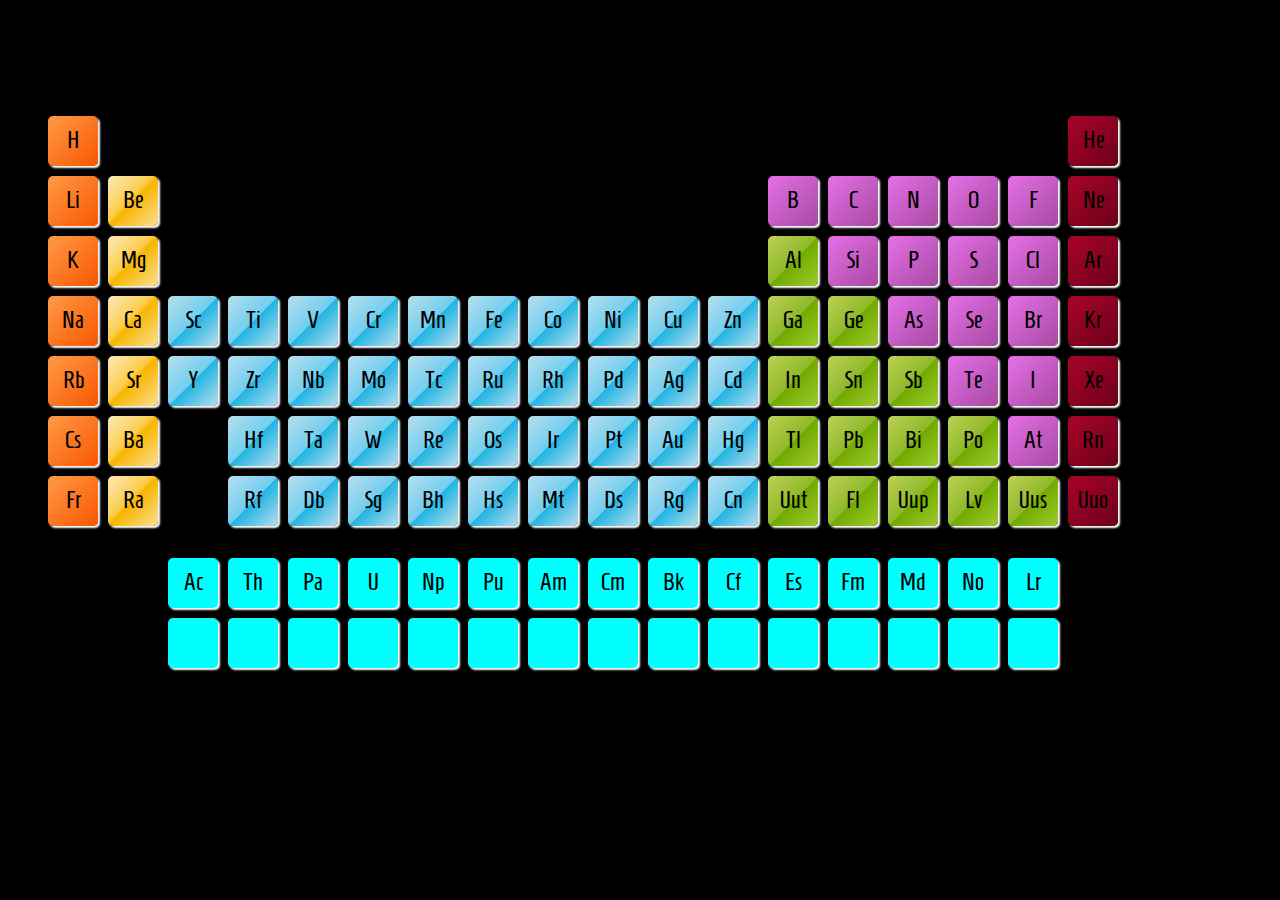
<file: index.html>
<!doctype html>
<html>
	<head>
		<title>Periodic Table</title>
		<link rel="stylesheet" href="style.css"/>
		<link href='http://fonts.googleapis.com/css?family=Homenaje' rel='stylesheet' type='text/css'>
	</head>
	<body>
		<header><div class="title"></div>
		</header>
		<div class="container">
			<section class="alkali">
				<ul>
					<div>H</div>
					<div>Li</div>
					<div>K</div>
					<div>Na</div>
					<div>Rb</div>
					<div>Cs</div>
					<div>Fr</div>
				</ul>
				
			</section>
			<section class="be" id="be">
				<ul>
					<div>Be</div>
					<div>Mg</div>
					<div>Ca</div>
					<div>Sr</div>
					<div>Ba</div>
					<div>Ra</div>
					
				</ul>
			</section>
			<section class="tm" id="sc">
				<ul>
					<div>Sc</div>
					<div>Y</div>
		
					
				</ul>
			</section>
			<section class="tm" id="ti">
				<ul>
					<div>Ti</div>
					<div>Zr</div>
					<div>Hf</div>
					<div>Rf</div>
		
				</ul>
			</section>
			<section class="tm" id="v">
				<ul>
					<div>V</div>
					<div>Nb</div>
					<div>Ta</div>
					<div>Db</div>
		
				</ul>

			</section>
				<section class="tm" id="cr">
				<ul>
					<div>Cr</div>
					<div>Mo</div>
					<div>W</div>
					<div>Sg</div>
		
				</ul>
				
			</section>
				<section class="tm" id="mn">
				<ul>
					<div>Mn</div>
					<div>Tc</div>
					<div>Re</div>
					<div>Bh</div>
		
				</ul>
				
			</section>
				<section class="tm" id="fe">
				<ul>
					<div>Fe</div>
					<div>Ru</div>
					<div>Os</div>
					<div>Hs</div>
		
				</ul>
				
			</section>
			<section class="tm" id="co">
				<ul>
					<div>Co</div>
					<div>Rh</div>
					<div>Ir</div>
					<div>Mt</div>
		
				</ul>
				
			</section>
			<section class="tm" id="ni">
				<ul>
					<div>Ni</div>
					<div>Pd</div>
					<div>Pt</div>
					<div>Ds</div>
		
				</ul>
				
			</section>
			<section class="tm" id="cu">
				<ul>
					<div>Cu</div>
					<div>Ag</div>
					<div>Au</div>
					<div>Rg</div>
		
				</ul>
				
			</section>
					<section class="tm" id="zn">
				<ul>

					<div>Zn</div>
					<div>Cd</div>
					<div>Hg</div>
					<div>Cn</div>
				</ul>
		
				
			</section>
					<section class="pm" id="al">
				<ul>
					<div id="nm">B</div>
					<div>Al</div>
					<div>Ga</div>
					<div>In</div>
					<div>Tl</div>
					<div>Uut</div>
		
				</ul>
				
			</section>
			<section class="pm" id="c">
				<ul>
					<div id="nm">C</div>
					<div id="nm">Si</div>
					<div>Ge</div>
					<div>Sn</div>
					<div>Pb</div>
					<div>Fl</div>
		
				</ul>
				
			</section>
			<section class="pm" id="n">
				<ul>
					<div id="nm">N</div>
					<div id="nm">P</div>
					<div id="nm">As</div>
					<div>Sb</div>
					<div>Bi</div>
					<div>Uup</div>

				</ul>
			</section>
			<section class="pm" id="o">
				<ul>
					<div id="nm">O</div>
					<div id="nm">S</div>
					<div id="nm">Se</div>
					<div id="nm">Te</div>
					<div>Po</div>
					<div>Lv</div>

				</ul>

			</section>
			<section class="pm" id="f">
				<ul>
					<div id="nm">F</div>
					<div id="nm">Cl</div>
					<div id="nm">Br</div>
					<div id="nm">I</div>
					<div id="nm">At</div>
					<div>Uus</div>

				</ul>

			</section>
				<section class="ng" id="he">
				<ul>
					<div>He</div>
					<div>Ne</div>
					<div>Ar</div>
					<div>Kr</div>
					<div>Xe</div>
					<div>Rn</div>
					<div>Uuo</div>

				</ul>

			</section>
			<div class="Ac_La">
			<section class ="re">
				<ul>
					<div>Ac</div>
					<div></div>
				</ul>
			</section>
			<section class ="re">
				<ul>
					<div>Th</div>
					<div></div>
				</ul>
			</section>
			<section class ="re">
				<ul>
					<div>Pa</div>
					<div></div>
				</ul>
			</section>
			<section class ="re">
				<ul>
					<div>U</div>
					<div></div>
				</ul>
			</section>
			<section class ="re">
				<ul>
					<div>Np</div>
					<div></div>
				</ul>
			</section>
			<section class ="re">
				<ul>
					<div>Pu</div>
					<div></div>
				</ul>
			</section>
			<section class ="re">
				<ul>
					<div>Am</div>
					<div></div>
				</ul>
			</section>
			<section class ="re">
				<ul>
					<div>Cm</div>
					<div></div>
				</ul>
			</section>
			<section class ="re">
				<ul>
					<div>Bk</div>
					<div></div>
				</ul>
			</section>
			<section class ="re">
				<ul>
					<div>Cf</div>
					<div></div>
				</ul>
			</section>
			<section class ="re">
				<ul>
					<div>Es</div>
					<div></div>
				</ul>
			</section>
			<section class ="re">
				<ul>
					<div>Fm</div>
					<div></div>
				</ul>
			</section>

		
		    <section class ="re">
				<ul>
					<div>Md</div>
					<div></div>
				</ul>
			</section>
			<section class ="re">
				<ul>
					<div>No</div>
					<div></div>
				</ul>
			</section>
			<section class ="re">
				<ul>
					<div>Lr</div>
					<div></div>
				</ul>
			</section>
			</div>

		
			




			</div>
		</div>
	</body>


</html>
</file>
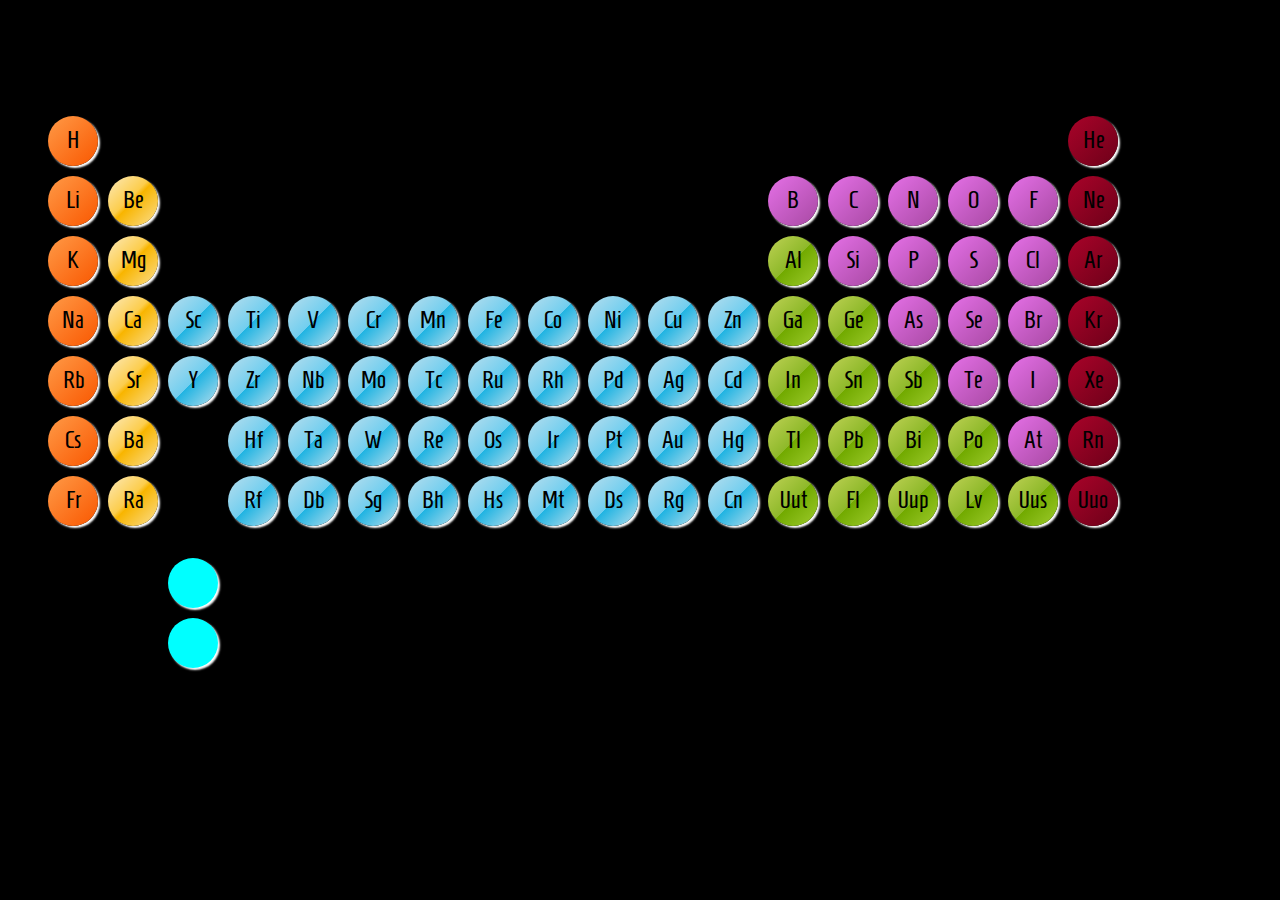
<file: circindex.html>
<!doctype html>
<html>
	<head>
		<title>Periodic Table</title>
		<link rel="stylesheet" href="circle.css"/>
		<link href='http://fonts.googleapis.com/css?family=Homenaje' rel='stylesheet' type='text/css'>
	</head>
	<body>
		<header><div class="title"></div>
		</header>
		<div class="container">
			<section class="alkali">
				<ul>
					<p>H</p>
					<p>Li</p>
					<p>K</p>
					<p>Na</p>
					<p>Rb</p>
					<p>Cs</p>
					<p>Fr</p>
				</ul>
			</section>
			<section class="be" id="be">
				<ul>
					<p>Be</p>
					<p>Mg</p>
					<p>Ca</p>
					<p>Sr</p>
					<p>Ba</p>
					<p>Ra</p>
					
				</ul>
			</section>
			<section class="tm" id="sc">
				<ul>
					<p>Sc</p>
					<p>Y</p>
		
					
				</ul>
			</section>
			<section class="tm" id="ti">
				<ul>
					<p>Ti</p>
					<p>Zr</p>
					<p>Hf</p>
					<p>Rf</p>
		
				</ul>
			</section>
			<section class="tm" id="v">
				<ul>
					<p>V</p>
					<p>Nb</p>
					<p>Ta</p>
					<p>Db</p>
		
				</ul>

			</section>
				<section class="tm" id="cr">
				<ul>
					<p>Cr</p>
					<p>Mo</p>
					<p>W</p>
					<p>Sg</p>
		
				</ul>
				
			</section>
				<section class="tm" id="mn">
				<ul>
					<p>Mn</p>
					<p>Tc</p>
					<p>Re</p>
					<p>Bh</p>
		
				</ul>
				
			</section>
				<section class="tm" id="fe">
				<ul>
					<p>Fe</p>
					<p>Ru</p>
					<p>Os</p>
					<p>Hs</p>
		
				</ul>
				
			</section>
			<section class="tm" id="co">
				<ul>
					<p>Co</p>
					<p>Rh</p>
					<p>Ir</p>
					<p>Mt</p>
		
				</ul>
				
			</section>
			<section class="tm" id="ni">
				<ul>
					<p>Ni</p>
					<p>Pd</p>
					<p>Pt</p>
					<p>Ds</p>
		
				</ul>
				
			</section>
			<section class="tm" id="cu">
				<ul>
					<p>Cu</p>
					<p>Ag</p>
					<p>Au</p>
					<p>Rg</p>
		
				</ul>
				
			</section>
					<section class="tm" id="zn">
				<ul> 

					<p>Zn</p>
					<p>Cd</p>
					<p>Hg</p>
					<p>Cn</p>
		
				</ul>
				
			</section>
					<section class="pm" id="al">
				<ul>
					<p id="nm">B</p>
					<p>Al</p>
					<p>Ga</p>
					<p>In</p>
					<p>Tl</p>
					<p>Uut</p>
		
				</ul>
				
			</section>
			<section class="pm" id="c">
				<ul>
					<p id="nm">C</p>
					<p id="nm">Si</p>
					<p>Ge</p>
					<p>Sn</p>
					<p>Pb</p>
					<p>Fl</p>
		
				</ul>
				
			</section>
			<section class="pm" id="n">
				<ul>
					<p id="nm">N</p>
					<p id="nm">P</p>
					<p id="nm">As</p>
					<p>Sb</p>
					<p>Bi</p>
					<p>Uup</p>

				</ul>
			</section>
			<section class="pm" id="o">
				<ul>
					<p id="nm">O</p>
					<p id="nm">S</p>
					<p id="nm">Se</p>
					<p id="nm">Te</p>
					<p>Po</p>
					<p>Lv</p>

				</ul>

			</section>
			<section class="pm" id="f">
				<ul>
					<p id="nm">F</p>
					<p id="nm">Cl</p>
					<p id="nm">Br</p>
					<p id="nm">I</p>
					<p id="nm">At</p>
					<p>Uus</p>

				</ul>

			</section>
				<section class="ng" id="he">
				<ul>
					<p>He</p>
					<p>Ne</p>
					<p>Ar</p>
					<p>Kr</p>
					<p>Xe</p>
					<p>Rn</p>
					<p>Uuo</p>

				</ul>

			</section>
			<section class ="re">
				<ul>
					<p></p>
					<p></p>
				</ul>
			</section>
			




			</div>
		</div>
	</body>


</html>
</file>
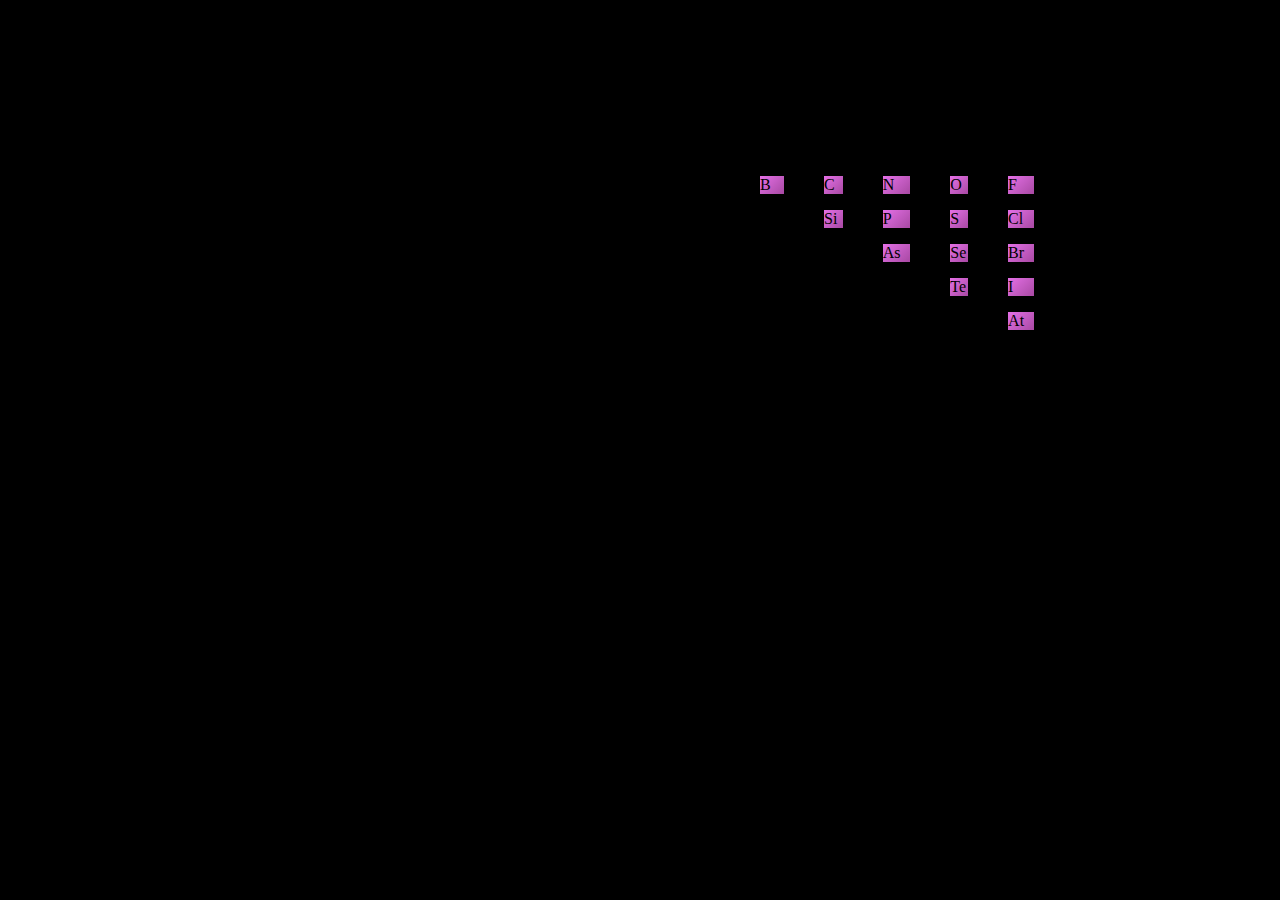
<file: ptindex.html>
<!doctype html>
<html>
	<head>
		<title>Periodic Table</title>
		<link rel="stylesheet" href="style.css"/>
		<link href='http://fonts.googleapis.com/css?family=Homenaje' rel='stylesheet' type='text/css'>
	</head>
	<body>
		<header><div class="title"></div>
		</header>
		<div class="container">
			<section class="alkali">
				<ul>
					<p>H</p>
					<p>Li</p>
					<p>K</p>
					<p>Na</p>
					<p>Rb</p>
					<p>Cs</p>
					<p>Fr</p>
				</ul>
			</section>
			<section class="be" id="be">
				<ul>
					<p>Be</p>
					<p>Mg</p>
					<p>Ca</p>
					<p>Sr</p>
					<p>Ba</p>
					<p>Ra</p>
					
				</ul>
			</section>
			<section class="tm" id="sc">
				<ul>
					<p>Sc</p>
					<p>Y</p>
		
					
				</ul>
			</section>
			<section class="tm" id="ti">
				<ul>
					<p>Ti</p>
					<p>Zr</p>
					<p>Hf</p>
					<p>Rf</p>
		
				</ul>
			</section>
			<section class="tm" id="v">
				<ul>
					<p>V</p>
					<p>Nb</p>
					<p>Ta</p>
					<p>Db</p>
		
				</ul>

			</section>
				<section class="tm" id="cr">
				<ul>
					<p>Cr</p>
					<p>Mo</p>
					<p>W</p>
					<p>Sg</p>
		
				</ul>
				
			</section>
				<section class="tm" id="mn">
				<ul>
					<p>Mn</p>
					<p>Tc</p>
					<p>Re</p>
					<p>Bh</p>
		
				</ul>
				
			</section>
				<section class="tm" id="fe">
				<ul>
					<p>Fe</p>
					<p>Ru</p>
					<p>Os</p>
					<p>Hs</p>
		
				</ul>
				
			</section>
			<section class="tm" id="co">
				<ul>
					<p>Co</p>
					<p>Rh</p>
					<p>Ir</p>
					<p>Mt</p>
		
				</ul>
				
			</section>
			<section class="tm" id="ni">
				<ul>
					<p>Ni</p>
					<p>Pd</p>
					<p>Pt</p>
					<p>Ds</p>
		
				</ul>
				
			</section>
			<section class="tm" id="cu">
				<ul>
					<p>Cu</p>
					<p>Ag</p>
					<p>Au</p>
					<p>Rg</p>
		
				</ul>
				
			</section>
					<section class="tm" id="zn">
				<ul> 

					<p>Zn</p>
					<p>Cd</p>
					<p>Hg</p>
					<p>Cn</p>
		
				</ul>
				
			</section>
					<section class="pm" id="al">
				<ul>
					<p id="nm">B</p>
					<p>Al</p>
					<p>Ga</p>
					<p>In</p>
					<p>Tl</p>
					<p>Uut</p>
		
				</ul>
				
			</section>
			<section class="pm" id="c">
				<ul>
					<p id="nm">C</p>
					<p id="nm">Si</p>
					<p>Ge</p>
					<p>Sn</p>
					<p>Pb</p>
					<p>Fl</p>
		
				</ul>
				
			</section>
			<section class="pm" id="n">
				<ul>
					<p id="nm">N</p>
					<p id="nm">P</p>
					<p id="nm">As</p>
					<p>Sb</p>
					<p>Bi</p>
					<p>Uup</p>

				</ul>
			</section>
			<section class="pm" id="o">
				<ul>
					<p id="nm">O</p>
					<p id="nm">S</p>
					<p id="nm">Se</p>
					<p id="nm">Te</p>
					<p>Po</p>
					<p>Lv</p>

				</ul>

			</section>
			<section class="pm" id="f">
				<ul>
					<p id="nm">F</p>
					<p id="nm">Cl</p>
					<p id="nm">Br</p>
					<p id="nm">I</p>
					<p id="nm">At</p>
					<p>Uus</p>

				</ul>

			</section>
				<section class="ng" id="he">
				<ul>
					<p>He</p>
					<p>Ne</p>
					<p>Ar</p>
					<p>Kr</p>
					<p>Xe</p>
					<p>Rn</p>
					<p>Uuo</p>

				</ul>

			</section>
			<section class ="re">
				<ul>
					<p></p>
					<p></p>
				</ul>
			</section>
			




			</div>
		</div>
	</body>


</html>
</file>
<file: style.css>
body{
	background-color: black;

	
}
/* sets withd for entire periodic table - smaller widths will bump the far right columns down*/
.container{
	width: 1100px;
	margin: 100px 0 0 0px;
}
section div{
	border-radius: 5px;
	margin: 10px -30px 0 0px;
	list-style-position: 0;
	background-color: aqua;
	height: 50px;
	width: 50px;
	line-height: 2;
	font-size: 24px;
	text-align: center;
	list-style: none;
	box-shadow: 2px 2px 2px #fff;
	font-family: 'Homenaje', sans-serif;
}


/*first-row of metals with Hydrogen on top*/
.alkali div{
	list-style: none;
	background: rgb(255,154,71); /* Old browsers */
	background: -moz-linear-gradient(-45deg,  rgba(255,154,71,1) 0%, rgba(249,87,0,1) 100%); /* FF3.6+ */
	background: -webkit-gradient(linear, left top, right bottom, color-stop(0%,rgba(255,154,71,1)), color-stop(100%,rgba(249,87,0,1))); /* Chrome,Safari4+ */
	background: -webkit-linear-gradient(-45deg,  rgba(255,154,71,1) 0%,rgba(249,87,0,1) 100%); /* Chrome10+,Safari5.1+ */
	background: -o-linear-gradient(-45deg,  rgba(255,154,71,1) 0%,rgba(249,87,0,1) 100%); /* Opera 11.10+ */
	background: -ms-linear-gradient(-45deg,  rgba(255,154,71,1) 0%,rgba(249,87,0,1) 100%); /* IE10+ */
	background: linear-gradient(135deg,  rgba(255,154,71,1) 0%,rgba(249,87,0,1) 100%); /* W3C */
	filter: progid:DXImageTransform.Microsoft.gradient( startColorstr='#ff9a47', endColorstr='#f95700',GradientType=1 ); /* IE6-9 fallback on horizontal gradient */

}

.be div{
	background-color: yellow;
}

.re div:hover, .be div:hover, .alkali div:hover, #nm div:hover, .tm div:hover, .ng div:hover, .pm div:hover{
	color: #fff;
	box-shadow: -2px -2px 2px #fff;
	
}

.re div:active, .be div:active, .alkali div:active, #nm div:active, .tm div:active, .ng div:active, .pm div:active{
     border-radius: 50%;
 }

.alkali{
	float: left;
}
.be{
	float: left;
	margin: 60px 0 0 0;
}
/* transition metals*/
.tm{ 
	float: left;
	margin: 180px 0 0 0;

}
.pm{
	float: left;
	margin: 60px 0 0 0;
}
.ng{
	float:left;
	margin: 0 0 0 0;
}
.re{
	float: left;
	
}
.Ac_La{
	margin: 0 0 0 120px;
	float: left;
	display: inline-block;
}

.ng div{
	background: rgb(169,3,41); /* Old browsers */
	background: -moz-linear-gradient(-45deg,  rgba(169,3,41,1) 0%, rgba(143,2,34,1) 44%, rgba(109,0,25,1) 100%); /* FF3.6+ */
	background: -webkit-gradient(linear, left top, right bottom, color-stop(0%,rgba(169,3,41,1)), color-stop(44%,rgba(143,2,34,1)), color-stop(100%,rgba(109,0,25,1))); /* Chrome,Safari4+ */
	background: -webkit-linear-gradient(-45deg,  rgba(169,3,41,1) 0%,rgba(143,2,34,1) 44%,rgba(109,0,25,1) 100%); /* Chrome10+,Safari5.1+ */
	background: -o-linear-gradient(-45deg,  rgba(169,3,41,1) 0%,rgba(143,2,34,1) 44%,rgba(109,0,25,1) 100%); /* Opera 11.10+ */
	background: -ms-linear-gradient(-45deg,  rgba(169,3,41,1) 0%,rgba(143,2,34,1) 44%,rgba(109,0,25,1) 100%); /* IE10+ */
	background: linear-gradient(135deg,  rgba(169,3,41,1) 0%,rgba(143,2,34,1) 44%,rgba(109,0,25,1) 100%); /* W3C */
	filter: progid:DXImageTransform.Microsoft.gradient( startColorstr='#a90329', endColorstr='#6d0019',GradientType=1 ); /* IE6-9 fallback on horizontal gradient */

}


.be div{
	background: rgb(252,234,187); /* Old browsers */
	background: -moz-linear-gradient(-45deg,  rgba(252,234,187,1) 0%, rgba(252,205,77,1) 44%, rgba(248,181,0,1) 51%, rgba(251,223,147,1) 100%); /* FF3.6+ */
	background: -webkit-gradient(linear, left top, right bottom, color-stop(0%,rgba(252,234,187,1)), color-stop(44%,rgba(252,205,77,1)), color-stop(51%,rgba(248,181,0,1)), color-stop(100%,rgba(251,223,147,1))); /* Chrome,Safari4+ */
	background: -webkit-linear-gradient(-45deg,  rgba(252,234,187,1) 0%,rgba(252,205,77,1) 44%,rgba(248,181,0,1) 51%,rgba(251,223,147,1) 100%); /* Chrome10+,Safari5.1+ */
	background: -o-linear-gradient(-45deg,  rgba(252,234,187,1) 0%,rgba(252,205,77,1) 44%,rgba(248,181,0,1) 51%,rgba(251,223,147,1) 100%); /* Opera 11.10+ */
	background: -ms-linear-gradient(-45deg,  rgba(252,234,187,1) 0%,rgba(252,205,77,1) 44%,rgba(248,181,0,1) 51%,rgba(251,223,147,1) 100%); /* IE10+ */
	background: linear-gradient(135deg,  rgba(252,234,187,1) 0%,rgba(252,205,77,1) 44%,rgba(248,181,0,1) 51%,rgba(251,223,147,1) 100%); /* W3C */
	filter: progid:DXImageTransform.Microsoft.gradient( startColorstr='#fceabb', endColorstr='#fbdf93',GradientType=1 ); /* IE6-9 fallback on horizontal gradient */

}


.pm div{
	
	background: rgb(191,210,85); /* Old browsers */
	background: -moz-linear-gradient(-45deg,  rgba(191,210,85,1) 0%, rgba(142,185,42,1) 50%, rgba(114,170,0,1) 51%, rgba(158,203,45,1) 100%); /* FF3.6+ */
	background: -webkit-gradient(linear, left top, right bottom, color-stop(0%,rgba(191,210,85,1)), color-stop(50%,rgba(142,185,42,1)), color-stop(51%,rgba(114,170,0,1)), color-stop(100%,rgba(158,203,45,1))); /* Chrome,Safari4+ */
	background: -webkit-linear-gradient(-45deg,  rgba(191,210,85,1) 0%,rgba(142,185,42,1) 50%,rgba(114,170,0,1) 51%,rgba(158,203,45,1) 100%); /* Chrome10+,Safari5.1+ */
	background: -o-linear-gradient(-45deg,  rgba(191,210,85,1) 0%,rgba(142,185,42,1) 50%,rgba(114,170,0,1) 51%,rgba(158,203,45,1) 100%); /* Opera 11.10+ */
	background: -ms-linear-gradient(-45deg,  rgba(191,210,85,1) 0%,rgba(142,185,42,1) 50%,rgba(114,170,0,1) 51%,rgba(158,203,45,1) 100%); /* IE10+ */
	background: linear-gradient(135deg,  rgba(191,210,85,1) 0%,rgba(142,185,42,1) 50%,rgba(114,170,0,1) 51%,rgba(158,203,45,1) 100%); /* W3C */filter: progid:DXImageTransform.Microsoft.gradient( startColorstr='#bfd255', endColorstr='#9ecb2d',GradientType=1 ); /* IE6-9 fallback on horizontal gradient */

}

.tm div{
	background: rgb(183,222,237); /* Old browsers */
	background: -moz-linear-gradient(-45deg,  rgba(183,222,237,1) 0%, rgba(113,206,239,1) 50%, rgba(33,180,226,1) 51%, rgba(183,222,237,1) 100%); /* FF3.6+ */
	background: -webkit-gradient(linear, left top, right bottom, color-stop(0%,rgba(183,222,237,1)), color-stop(50%,rgba(113,206,239,1)), color-stop(51%,rgba(33,180,226,1)), color-stop(100%,rgba(183,222,237,1))); /* Chrome,Safari4+ */
	background: -webkit-linear-gradient(-45deg,  rgba(183,222,237,1) 0%,rgba(113,206,239,1) 50%,rgba(33,180,226,1) 51%,rgba(183,222,237,1) 100%); /* Chrome10+,Safari5.1+ */
	background: -o-linear-gradient(-45deg,  rgba(183,222,237,1) 0%,rgba(113,206,239,1) 50%,rgba(33,180,226,1) 51%,rgba(183,222,237,1) 100%); /* Opera 11.10+ */
	background: -ms-linear-gradient(-45deg,  rgba(183,222,237,1) 0%,rgba(113,206,239,1) 50%,rgba(33,180,226,1) 51%,rgba(183,222,237,1) 100%); /* IE10+ */
	background: linear-gradient(135deg,  rgba(183,222,237,1) 0%,rgba(113,206,239,1) 50%,rgba(33,180,226,1) 51%,rgba(183,222,237,1) 100%); /* W3C */
	filter: progid:DXImageTransform.Microsoft.gradient( startColorstr='#b7deed', endColorstr='#b7deed',GradientType=1 ); /* IE6-9 fallback on horizontal gradient */
}
#nm{
	background: rgb(229,112,231); /* Old browsers */
background: -moz-linear-gradient(-45deg,  rgba(229,112,231,1) 0%, rgba(200,94,199,1) 47%, rgba(168,73,163,1) 100%); /* FF3.6+ */
background: -webkit-gradient(linear, left top, right bottom, color-stop(0%,rgba(229,112,231,1)), color-stop(47%,rgba(200,94,199,1)), color-stop(100%,rgba(168,73,163,1))); /* Chrome,Safari4+ */
background: -webkit-linear-gradient(-45deg,  rgba(229,112,231,1) 0%,rgba(200,94,199,1) 47%,rgba(168,73,163,1) 100%); /* Chrome10+,Safari5.1+ */
background: -o-linear-gradient(-45deg,  rgba(229,112,231,1) 0%,rgba(200,94,199,1) 47%,rgba(168,73,163,1) 100%); /* Opera 11.10+ */
background: -ms-linear-gradient(-45deg,  rgba(229,112,231,1) 0%,rgba(200,94,199,1) 47%,rgba(168,73,163,1) 100%); /* IE10+ */
background: linear-gradient(135deg,  rgba(229,112,231,1) 0%,rgba(200,94,199,1) 47%,rgba(168,73,163,1) 100%); /* W3C */
filter: progid:DXImageTransform.Microsoft.gradient( startColorstr='#e570e7', endColorstr='#a849a3',GradientType=1 ); /* IE6-9 fallback on horizontal gradient */

}
</file>
<file: circle.css>
body{
	background-color: black;

	
}
/* sets withd for entire periodic table - smaller widths will bump the far right columns down*/
.container{
	width: 1100px;
	margin: 100px 0 0 0px;
}
section p{
	border-radius: 50%;
	margin: 10px -30px 0 0px;
	list-style-position: 0;
	background-color: aqua;
	height: 50px;
	width: 50px;
	line-height: 2;
	font-size: 24px;
	text-align: center;
	list-style: none;
	box-shadow: 2px 2px 2px #fff;
	font-family: 'Homenaje', sans-serif;
}


/*first-row of metals with Hydrogen on top*/
.alkali p{
	list-style: none;
	background: rgb(255,154,71); /* Old browsers */
	background: -moz-linear-gradient(-45deg,  rgba(255,154,71,1) 0%, rgba(249,87,0,1) 100%); /* FF3.6+ */
	background: -webkit-gradient(linear, left top, right bottom, color-stop(0%,rgba(255,154,71,1)), color-stop(100%,rgba(249,87,0,1))); /* Chrome,Safari4+ */
	background: -webkit-linear-gradient(-45deg,  rgba(255,154,71,1) 0%,rgba(249,87,0,1) 100%); /* Chrome10+,Safari5.1+ */
	background: -o-linear-gradient(-45deg,  rgba(255,154,71,1) 0%,rgba(249,87,0,1) 100%); /* Opera 11.10+ */
	background: -ms-linear-gradient(-45deg,  rgba(255,154,71,1) 0%,rgba(249,87,0,1) 100%); /* IE10+ */
	background: linear-gradient(135deg,  rgba(255,154,71,1) 0%,rgba(249,87,0,1) 100%); /* W3C */
	filter: progid:DXImageTransform.Microsoft.gradient( startColorstr='#ff9a47', endColorstr='#f95700',GradientType=1 ); /* IE6-9 fallback on horizontal gradient */

}

.be p{
	background-color: yellow;
}

.be p:hover, .alkali p:hover, #nm:hover, .tm p:hover, .ng p:hover, .pm p:hover{
	color: #fff;
	box-shadow: -2px -2px 2px #fff;
}

.alkali{
	float: left;
}
.be{
	float: left;
	margin: 60px 0 0 0;
}
/* transition metals*/
.tm{ 
	float: left;
	margin: 180px 0 0 0;

}
.pm{
	float: left;
	margin: 60px 0 0 0;
}
.ng{
	float:left;
	margin: 0 0 0 0;
}
.re{
	float: left;
	margin: 0 0 0 120px;
}
.ng p{
	background: rgb(169,3,41); /* Old browsers */
	background: -moz-linear-gradient(-45deg,  rgba(169,3,41,1) 0%, rgba(143,2,34,1) 44%, rgba(109,0,25,1) 100%); /* FF3.6+ */
	background: -webkit-gradient(linear, left top, right bottom, color-stop(0%,rgba(169,3,41,1)), color-stop(44%,rgba(143,2,34,1)), color-stop(100%,rgba(109,0,25,1))); /* Chrome,Safari4+ */
	background: -webkit-linear-gradient(-45deg,  rgba(169,3,41,1) 0%,rgba(143,2,34,1) 44%,rgba(109,0,25,1) 100%); /* Chrome10+,Safari5.1+ */
	background: -o-linear-gradient(-45deg,  rgba(169,3,41,1) 0%,rgba(143,2,34,1) 44%,rgba(109,0,25,1) 100%); /* Opera 11.10+ */
	background: -ms-linear-gradient(-45deg,  rgba(169,3,41,1) 0%,rgba(143,2,34,1) 44%,rgba(109,0,25,1) 100%); /* IE10+ */
	background: linear-gradient(135deg,  rgba(169,3,41,1) 0%,rgba(143,2,34,1) 44%,rgba(109,0,25,1) 100%); /* W3C */
	filter: progid:DXImageTransform.Microsoft.gradient( startColorstr='#a90329', endColorstr='#6d0019',GradientType=1 ); /* IE6-9 fallback on horizontal gradient */

}


.be p{
	background: rgb(252,234,187); /* Old browsers */
	background: -moz-linear-gradient(-45deg,  rgba(252,234,187,1) 0%, rgba(252,205,77,1) 44%, rgba(248,181,0,1) 51%, rgba(251,223,147,1) 100%); /* FF3.6+ */
	background: -webkit-gradient(linear, left top, right bottom, color-stop(0%,rgba(252,234,187,1)), color-stop(44%,rgba(252,205,77,1)), color-stop(51%,rgba(248,181,0,1)), color-stop(100%,rgba(251,223,147,1))); /* Chrome,Safari4+ */
	background: -webkit-linear-gradient(-45deg,  rgba(252,234,187,1) 0%,rgba(252,205,77,1) 44%,rgba(248,181,0,1) 51%,rgba(251,223,147,1) 100%); /* Chrome10+,Safari5.1+ */
	background: -o-linear-gradient(-45deg,  rgba(252,234,187,1) 0%,rgba(252,205,77,1) 44%,rgba(248,181,0,1) 51%,rgba(251,223,147,1) 100%); /* Opera 11.10+ */
	background: -ms-linear-gradient(-45deg,  rgba(252,234,187,1) 0%,rgba(252,205,77,1) 44%,rgba(248,181,0,1) 51%,rgba(251,223,147,1) 100%); /* IE10+ */
	background: linear-gradient(135deg,  rgba(252,234,187,1) 0%,rgba(252,205,77,1) 44%,rgba(248,181,0,1) 51%,rgba(251,223,147,1) 100%); /* W3C */
	filter: progid:DXImageTransform.Microsoft.gradient( startColorstr='#fceabb', endColorstr='#fbdf93',GradientType=1 ); /* IE6-9 fallback on horizontal gradient */

}


.pm p{
	
	background: rgb(191,210,85); /* Old browsers */
	background: -moz-linear-gradient(-45deg,  rgba(191,210,85,1) 0%, rgba(142,185,42,1) 50%, rgba(114,170,0,1) 51%, rgba(158,203,45,1) 100%); /* FF3.6+ */
	background: -webkit-gradient(linear, left top, right bottom, color-stop(0%,rgba(191,210,85,1)), color-stop(50%,rgba(142,185,42,1)), color-stop(51%,rgba(114,170,0,1)), color-stop(100%,rgba(158,203,45,1))); /* Chrome,Safari4+ */
	background: -webkit-linear-gradient(-45deg,  rgba(191,210,85,1) 0%,rgba(142,185,42,1) 50%,rgba(114,170,0,1) 51%,rgba(158,203,45,1) 100%); /* Chrome10+,Safari5.1+ */
	background: -o-linear-gradient(-45deg,  rgba(191,210,85,1) 0%,rgba(142,185,42,1) 50%,rgba(114,170,0,1) 51%,rgba(158,203,45,1) 100%); /* Opera 11.10+ */
	background: -ms-linear-gradient(-45deg,  rgba(191,210,85,1) 0%,rgba(142,185,42,1) 50%,rgba(114,170,0,1) 51%,rgba(158,203,45,1) 100%); /* IE10+ */
	background: linear-gradient(135deg,  rgba(191,210,85,1) 0%,rgba(142,185,42,1) 50%,rgba(114,170,0,1) 51%,rgba(158,203,45,1) 100%); /* W3C */filter: progid:DXImageTransform.Microsoft.gradient( startColorstr='#bfd255', endColorstr='#9ecb2d',GradientType=1 ); /* IE6-9 fallback on horizontal gradient */

}

.tm p{
	background: rgb(183,222,237); /* Old browsers */
	background: -moz-linear-gradient(-45deg,  rgba(183,222,237,1) 0%, rgba(113,206,239,1) 50%, rgba(33,180,226,1) 51%, rgba(183,222,237,1) 100%); /* FF3.6+ */
	background: -webkit-gradient(linear, left top, right bottom, color-stop(0%,rgba(183,222,237,1)), color-stop(50%,rgba(113,206,239,1)), color-stop(51%,rgba(33,180,226,1)), color-stop(100%,rgba(183,222,237,1))); /* Chrome,Safari4+ */
	background: -webkit-linear-gradient(-45deg,  rgba(183,222,237,1) 0%,rgba(113,206,239,1) 50%,rgba(33,180,226,1) 51%,rgba(183,222,237,1) 100%); /* Chrome10+,Safari5.1+ */
	background: -o-linear-gradient(-45deg,  rgba(183,222,237,1) 0%,rgba(113,206,239,1) 50%,rgba(33,180,226,1) 51%,rgba(183,222,237,1) 100%); /* Opera 11.10+ */
	background: -ms-linear-gradient(-45deg,  rgba(183,222,237,1) 0%,rgba(113,206,239,1) 50%,rgba(33,180,226,1) 51%,rgba(183,222,237,1) 100%); /* IE10+ */
	background: linear-gradient(135deg,  rgba(183,222,237,1) 0%,rgba(113,206,239,1) 50%,rgba(33,180,226,1) 51%,rgba(183,222,237,1) 100%); /* W3C */
	filter: progid:DXImageTransform.Microsoft.gradient( startColorstr='#b7deed', endColorstr='#b7deed',GradientType=1 ); /* IE6-9 fallback on horizontal gradient */
}
#nm{
	background: rgb(229,112,231); /* Old browsers */
background: -moz-linear-gradient(-45deg,  rgba(229,112,231,1) 0%, rgba(200,94,199,1) 47%, rgba(168,73,163,1) 100%); /* FF3.6+ */
background: -webkit-gradient(linear, left top, right bottom, color-stop(0%,rgba(229,112,231,1)), color-stop(47%,rgba(200,94,199,1)), color-stop(100%,rgba(168,73,163,1))); /* Chrome,Safari4+ */
background: -webkit-linear-gradient(-45deg,  rgba(229,112,231,1) 0%,rgba(200,94,199,1) 47%,rgba(168,73,163,1) 100%); /* Chrome10+,Safari5.1+ */
background: -o-linear-gradient(-45deg,  rgba(229,112,231,1) 0%,rgba(200,94,199,1) 47%,rgba(168,73,163,1) 100%); /* Opera 11.10+ */
background: -ms-linear-gradient(-45deg,  rgba(229,112,231,1) 0%,rgba(200,94,199,1) 47%,rgba(168,73,163,1) 100%); /* IE10+ */
background: linear-gradient(135deg,  rgba(229,112,231,1) 0%,rgba(200,94,199,1) 47%,rgba(168,73,163,1) 100%); /* W3C */
filter: progid:DXImageTransform.Microsoft.gradient( startColorstr='#e570e7', endColorstr='#a849a3',GradientType=1 ); /* IE6-9 fallback on horizontal gradient */

}
</file>
